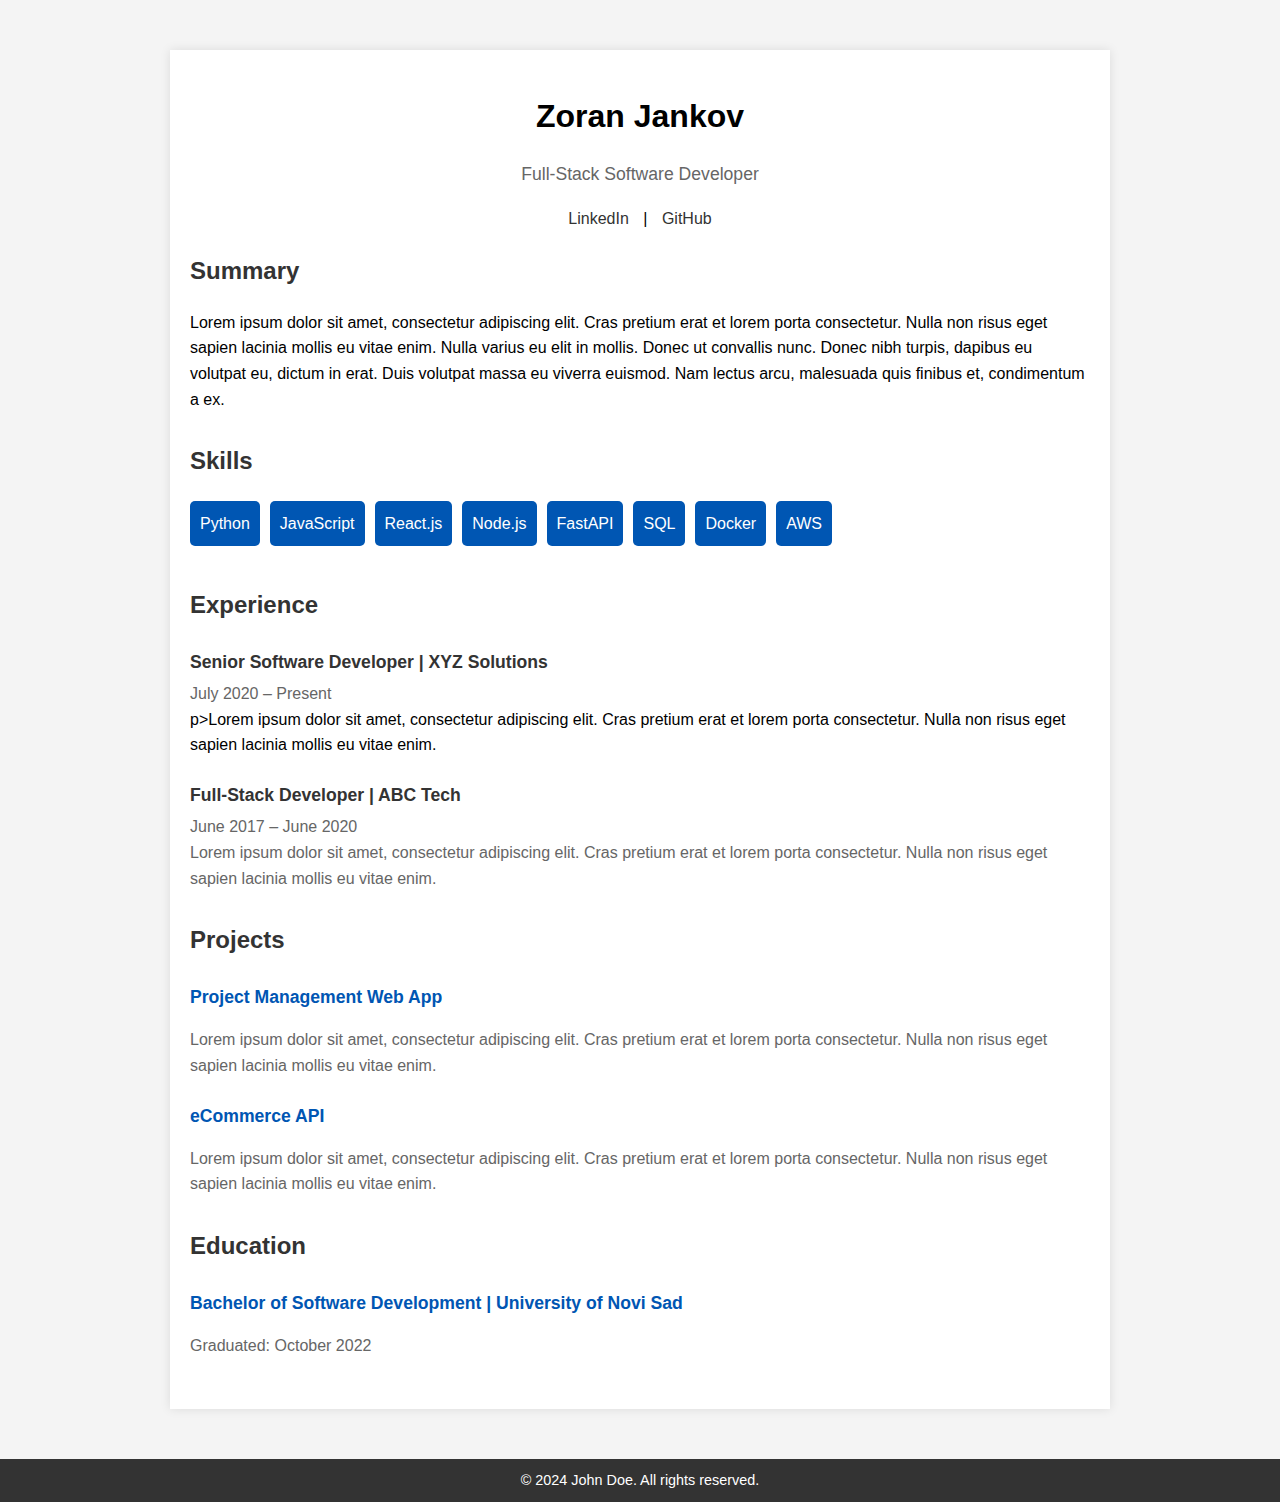
<file: index.html>
<!DOCTYPE html>
<html lang="en">

<head>
    <meta charset="UTF-8">
    <meta name="viewport" content="width=device-width, initial-scale=1.0">
    <meta http-equiv="X-UA-Compatible" content="ie=edge">
    <title>Software Developer Resume</title>
    <link rel="stylesheet" href="style.css">
</head>

<body>

    <div class="container">
        <div class="header">
            <h1>Zoran Jankov</h1>
            <p>Full-Stack Software Developer</p>
        </div>

        <div class="contact-info">
            <a href="https://www.linkedin.com/in/zoranjankov" target="_blank">LinkedIn</a> |
            <a href="https://github.com/begnoo" target="_blank">GitHub</a>
        </div>

        <section class="summary">
            <h2>Summary</h2>
            <p>
                Lorem ipsum dolor sit amet, consectetur adipiscing elit. Cras pretium erat et lorem porta consectetur.
                Nulla non risus eget sapien lacinia mollis eu vitae enim. Nulla varius eu elit in mollis. Donec ut
                convallis nunc. Donec nibh turpis, dapibus eu volutpat eu, dictum in erat. Duis volutpat massa eu
                viverra euismod. Nam lectus arcu, malesuada quis finibus et, condimentum a ex.
            </p>
        </section>

        <section class="skills">
            <h2>Skills</h2>
            <ul>
                <li>Python</li>
                <li>JavaScript</li>
                <li>React.js</li>
                <li>Node.js</li>
                <li>FastAPI</li>
                <li>SQL</li>
                <li>Docker</li>
                <li>AWS</li>
            </ul>
        </section>

        <section class="experience">
            <h2>Experience</h2>
            <ul>
                <li>
                    <h4>Senior Software Developer | XYZ Solutions</h4>
                    <p>July 2020 – Present</p>
                    p>Lorem ipsum dolor sit amet, consectetur adipiscing elit. Cras pretium erat et lorem porta
                        consectetur. Nulla non risus eget sapien lacinia mollis eu vitae enim.</p>
                </li>
                <li>
                    <h4>Full-Stack Developer | ABC Tech</h4>
                    <p>June 2017 – June 2020</p>
                    <p>Lorem ipsum dolor sit amet, consectetur adipiscing elit. Cras pretium erat et lorem porta
                        consectetur. Nulla non risus eget sapien lacinia mollis eu vitae enim.</p>
                </li>
            </ul>
        </section>

        <section class="projects">
            <h2>Projects</h2>
            <ul>
                <li>
                    <h4>Project Management Web App</h4>
                    <p>Lorem ipsum dolor sit amet, consectetur adipiscing elit. Cras pretium erat et lorem porta
                        consectetur. Nulla non risus eget sapien lacinia mollis eu vitae enim.</p>
                </li>
                <li>
                    <h4>eCommerce API</h4>
                    <p>Lorem ipsum dolor sit amet, consectetur adipiscing elit. Cras pretium erat et lorem porta
                        consectetur. Nulla non risus eget sapien lacinia mollis eu vitae enim.</p>
                </li>
            </ul>
        </section>

        <section class="education">
            <h2>Education</h2>
            <ul>
                <li>
                    <h4>Bachelor of Software Development | University of Novi Sad</h4>
                    <p>Graduated: October 2022</p>
                </li>
            </ul>
        </section>
    </div>

    <footer>
        &copy; 2024 John Doe. All rights reserved.
    </footer>

</body>

</html>
</file>
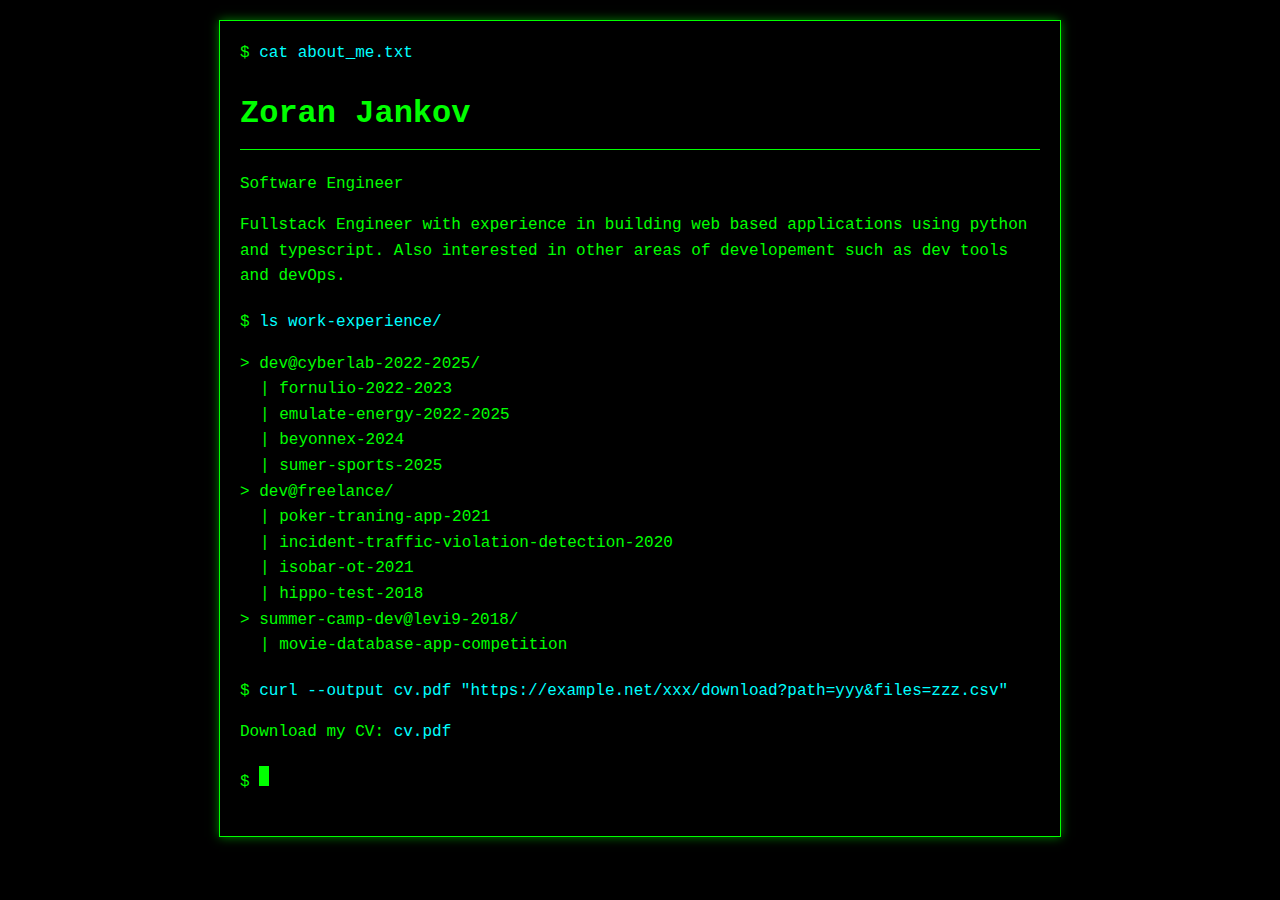
<file: static/index.html>
<!DOCTYPE html>
<html lang="en">
<head>
    <meta charset="UTF-8">
    <meta name="viewport" content="width=device-width, initial-scale=1.0">
    <title>Console Portfolio</title>
    <link rel="stylesheet" type="text/css" href="style.css">
</head>
<body>
    <div class="console">
        <div class="output">
            <span class="prompt">$</span> <span class="command">cat about_me.txt</span>
            <div class="output">
                <h1>Zoran Jankov</h1>
                <p>Software Engineer</p>
                <p>Fullstack Engineer with experience in building web based applications using python and typescript.
                    Also interested in other areas of developement such as dev tools and devOps.
                </p>
            </div>
        </div>

        <div class="output">
            <span class="prompt">$</span> <span class="command">ls work-experience/</span>
            <div class="output">
                <ul>
                    <li>dev@cyberlab-2022-2025/
                        <ul>
                            <li>fornulio-2022-2023</li>
                            <li>emulate-energy-2022-2025</li>
                            <li>beyonnex-2024</li>
                            <li>sumer-sports-2025</li>
                        </ul>
                    </li>
                    <li>dev@freelance/
                        <ul>
                            <li>poker-traning-app-2021</li>
                            <li>incident-traffic-violation-detection-2020</li>
                            <li>isobar-ot-2021</li>
                            <li>hippo-test-2018</li>
                        </ul>
                    </li>
                    <li>summer-camp-dev@levi9-2018/
                        <ul>
                            <li>movie-database-app-competition</li>
                        </ul>
                    </li>
                </ul>
            </div>
        </div>

        <div class="output">
            <span class="prompt">$</span> <span class="command">curl --output cv.pdf "https://example.net/xxx/download?path=yyy&files=zzz.csv"            </span>
            <div class="output">
                <p>Download my CV: <a href="cv.pdf" download>cv.pdf</a></p>
            </div>
        </div>

        <div class="output">
            <span class="prompt">$</span> <span class="command"></span><span class="cursor"></span>
        </div>
    </div>
</body>
</html>
</file>
<file: style.css>
body {
    font-family: Arial, sans-serif;
    line-height: 1.6;
    margin: 0;
    padding: 0;
    background-color: #f4f4f4;
}

.container {
    max-width: 900px;
    margin: 50px auto;
    padding: 20px;
    background: #fff;
    box-shadow: 0 0 10px rgba(0, 0, 0, 0.1);
}

.header {
    text-align: center;
}

h1 {
    margin-bottom: 5px;
}

h2 {
    color: #333;
}

.header p {
    font-size: 1.1em;
    color: #666;
}

.contact-info {
    text-align: center;
    margin-bottom: 20px;
}

.contact-info a {
    color: #333;
    text-decoration: none;
    margin: 0 10px;
}

.contact-info a:hover {
    text-decoration: underline;
}

section {
    margin-bottom: 30px;
}

h3 {
    margin-bottom: 10px;
    font-size: 1.2em;
    color: #0056b3;
}

ul {
    list-style: none;
    padding: 0;
}

ul li {
    margin-bottom: 10px;
}

.skills ul {
    display: flex;
    flex-wrap: wrap;
}

.skills ul li {
    background: #0056b3;
    color: white;
    padding: 10px;
    border-radius: 5px;
    margin-right: 10px;
    margin-bottom: 10px;
}

.experience ul {
    list-style: none;
}

.experience ul li {
    margin-bottom: 15px;
}

.experience ul li h4 {
    font-size: 1.1em;
    margin-bottom: 5px;
    color: #333;
}

.experience ul li p {
    color: #666;
    margin: 0;
}

.education ul li, .projects ul li {
    margin-bottom: 15px;
}

.education ul li h4, .projects ul li h4 {
    font-size: 1.1em;
    color: #0056b3;
    margin-bottom: 5px;
}

.education ul li p, .projects ul li p {
    color: #666;
}

footer {
    text-align: center;
    padding: 10px;
    margin-top: 40px;
    font-size: 0.9em;
    background-color: #333;
    color: white;
}
</file>
<file: static/style.css>
body {
    background-color: #000;
    color: #0f0;
    font-family: 'Courier New', monospace;
    margin: 0;
    padding: 20px;
    line-height: 1.6;
}

.console {
    max-width: 800px;
    margin: 0 auto;
    border: 1px solid #0f0;
    padding: 20px;
    box-shadow: 0 0 10px rgba(0, 255, 0, 0.5);
}

.prompt {
    color: #0f0;
}

.command {
    color: #0ff;
}

.output {
    margin-bottom: 20px;
}

a {
    color: #0ff;
    text-decoration: none;
}

a:hover {
    text-decoration: underline;
}

.cursor {
    display: inline-block;
    width: 10px;
    height: 20px;
    background-color: #0f0;
    animation: blink 1s infinite;
}

@keyframes blink {
    0%, 100% { opacity: 1; }
    50% { opacity: 0; }
}

h1 {
    border-bottom: 1px solid #0f0;
    padding-bottom: 10px;
}

ul {
    list-style-type: none;
    padding-left: 0;
}

ul li:before {
    content: "> ";
    color: #0f0;
}

li > ul {
    margin-left: 20px;
}

li > ul > li::before {
    content: "| ";
}
</file>
